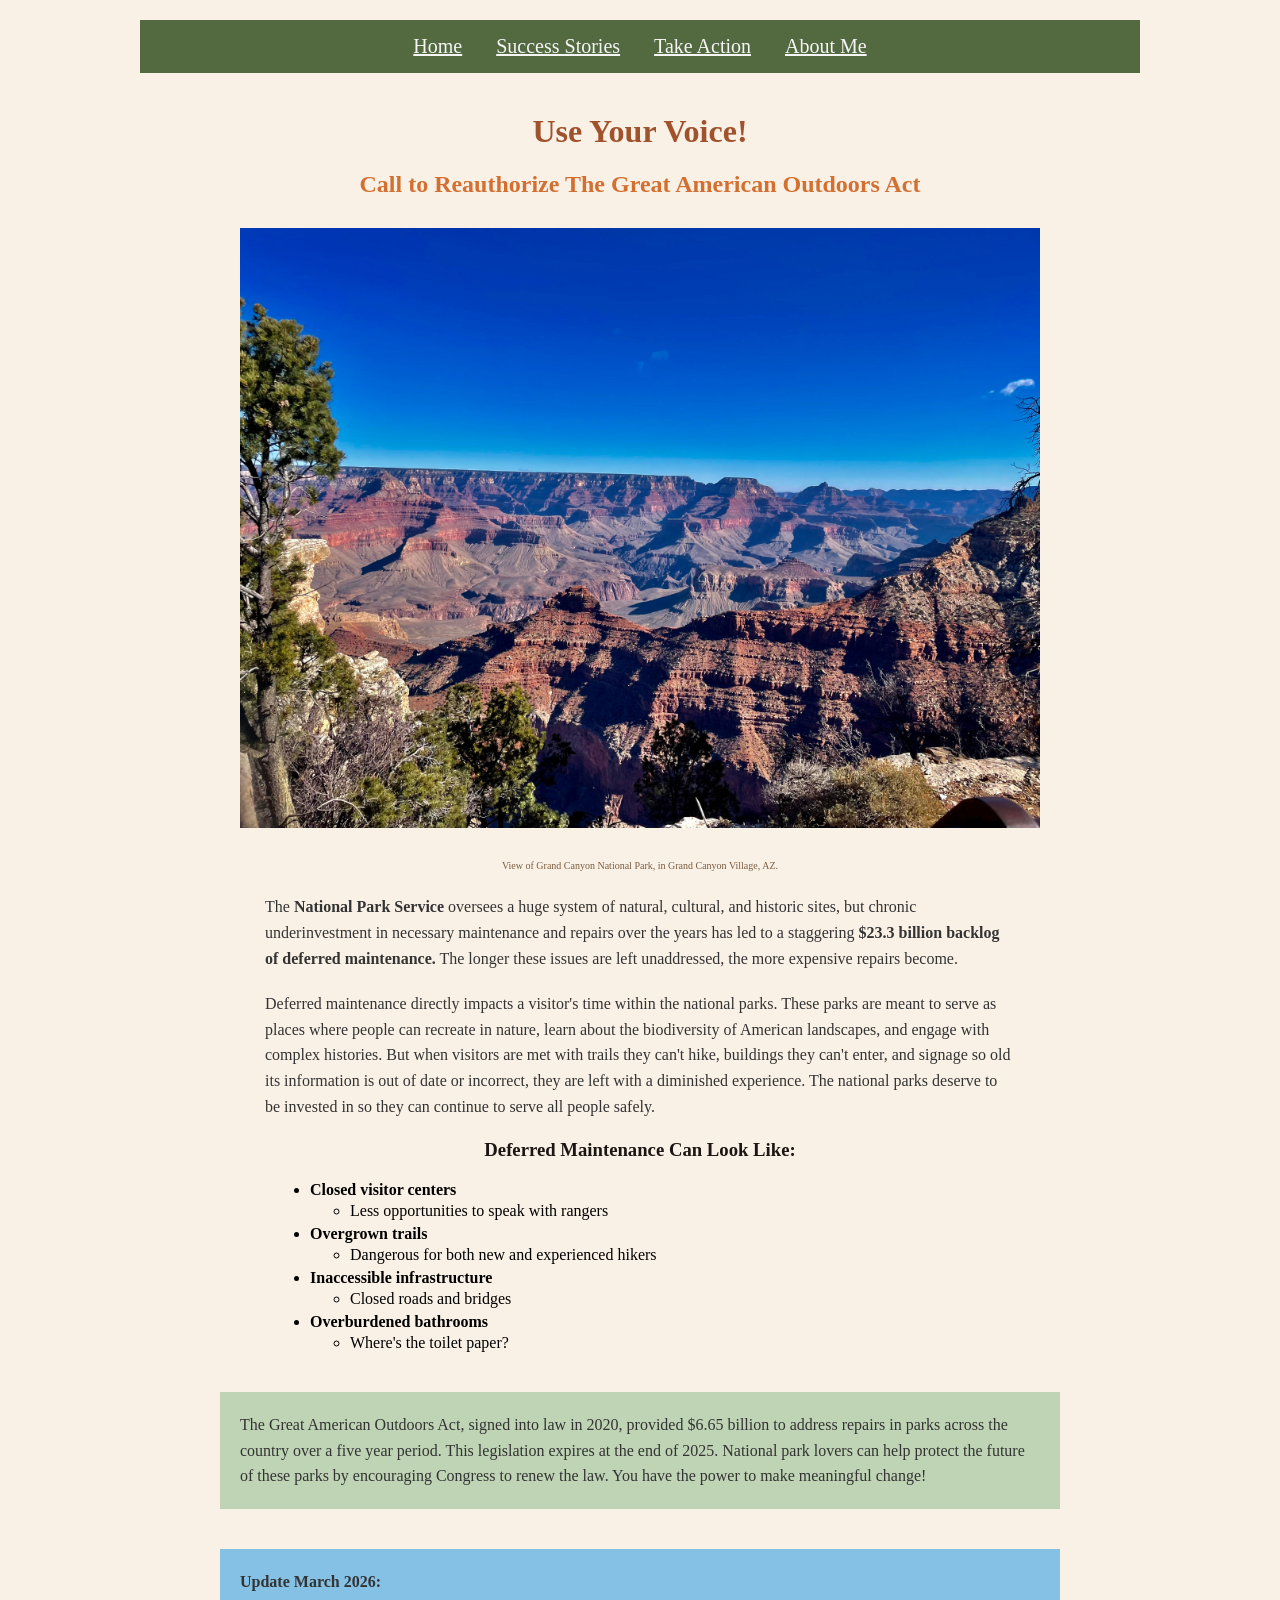
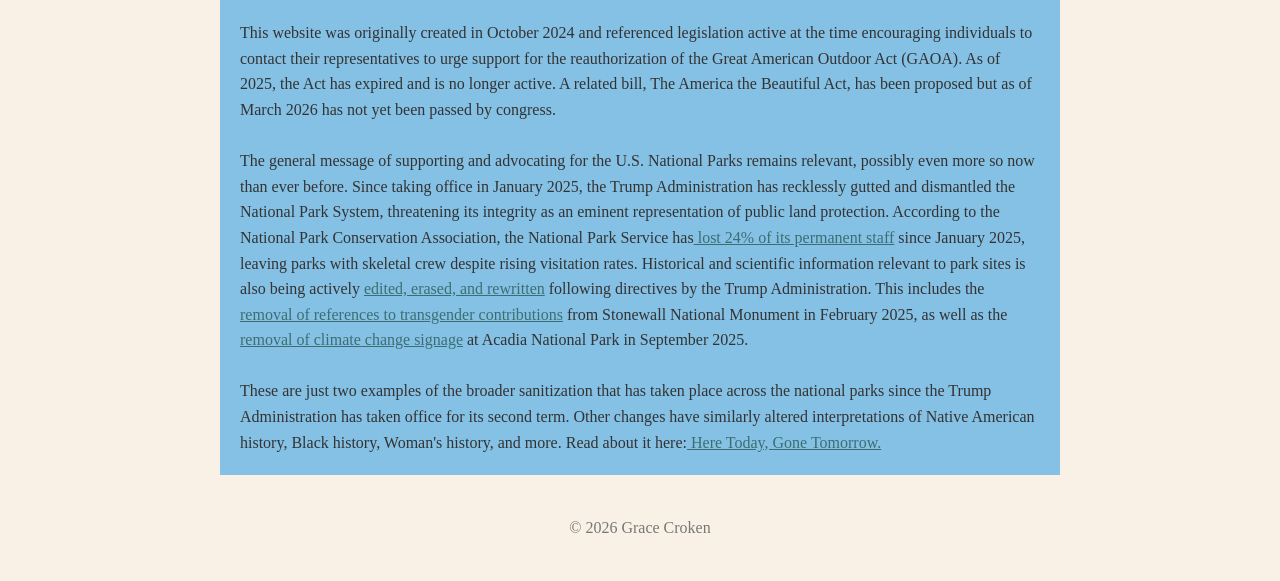
<file: index.html>
<!DOCTYPE html>
<html lang="en">
    
<head>
<meta charset="UTF-8">
 <title>Use Your Voice</title>
<link rel="stylesheet" href="screen.css">
</head>
    
<body class="index">

<div class="container">
    
<div class="menubar">
  <a href="index.html">Home</a> 
  <a href="successstories.html">Success Stories</a> 
  <a href="takeaction.html">Take Action</a>
  <a href="aboutgracecroken.html">About Me</a> 
</div>
        
<h1>Use Your Voice! </h1>
<h2> Call to Reauthorize The Great American Outdoors Act </h2>

<img src="GrandCanyon.jpg"
     alt= "Grand Canyon National Park">
<p class="caption"> View of Grand Canyon National Park, in Grand Canyon Village, AZ.</p>     

<p>
The <strong>National Park Service</strong> oversees a huge system of natural, cultural, and historic sites, but
chronic underinvestment in necessary maintenance and repairs over the years has led to a staggering <strong>$23.3 billion backlog of deferred maintenance.</strong>
The longer these issues are left unaddressed, the more expensive repairs become. 
</p>

<p>
Deferred maintenance directly impacts a visitor's time within the national parks. 
These parks are meant to serve as places where people can recreate in nature, learn about the biodiversity of American landscapes, and engage with complex histories. 
But when visitors are met with trails they can't hike, buildings they can't enter, and signage so old its information is out of date or incorrect, 
they are left with a diminished experience. The national parks deserve to be invested in so they can continue to serve all people safely. 
</p>
            
<h3> Deferred Maintenance Can Look Like:</h3>
<ul class="list1">
<li> <strong> Closed visitor centers </strong>
<ul> 
<li> Less opportunities to speak with rangers</li>
</ul>
</li>
<li> <strong>Overgrown trails  </strong>
<ul>
<li> Dangerous for both new and experienced hikers</li>
</ul>
</li>
<li> <strong> Inaccessible infrastructure</strong>
<ul>
<li> Closed roads and bridges</li>
</ul>
</li>
<li> <strong> Overburdened bathrooms </strong>
<ul>
<li> Where's the toilet paper?</li>
</ul>
</li>
</ul>  
        
  <p class="highlightbox"> 
    The Great American Outdoors Act, signed into law in 2020, provided $6.65 billion to address repairs in parks across the country over a five year period.
This legislation expires at the end of 2025. 
National park lovers can help protect the future of these parks by encouraging Congress to renew the law. You have the power to make meaningful change!
     </p>
    
 <p class="highlightbox3"> 
<strong>Update March 2026: </strong> 
<BR> <BR>
This website was originally created in October 2024 and referenced legislation active at the time encouraging individuals to contact their representatives to urge support for the reauthorization of the Great American Outdoor Act (GAOA).
As of 2025, the Act has expired and is no longer active. A related bill, The America the Beautiful Act, has been proposed but as of March 2026 has not yet been passed by congress.
<br> <br>
The general message of supporting and advocating for the U.S. National Parks remains relevant, possibly even more so now than ever before. Since taking office in January 2025, the Trump Administration has recklessly gutted and dismantled the National Park System, 
threatening its integrity as an eminent representation of public land protection.  
According to the National Park Conservation Association,
the National Park Service has<a href="https://www.npca.org/articles/9551-staffing-crisis-at-national-parks-reaches-breaking-point-new-data-shows-24"> lost 24% of its permanent staff</a> since January 2025, leaving parks with skeletal crew despite rising visitation rates.
Historical and scientific information relevant to park sites is also being actively <a href="https://www.npca.org/articles/11292-erasure-of-history-and-science-spreads-at-national-parks-across-the-country"> edited, erased, and rewritten</a> following directives by the Trump Administration.
This includes the <a href="https://www.npca.org/articles/6779-parks-group-responds-to-removal-of-transgender-contributions-at-stonewall"> removal of references to transgender contributions</a> from Stonewall National Monument in February 2025, 
as well as the <a href="https://www.npca.org/articles/10805-administration-doubles-down-on-erasing-history-and-silencing-science-in"> removal of climate change signage</a> at Acadia National Park in September 2025. 
 <br> <br>
These are just two examples of the broader sanitization that has taken place across the national parks since the Trump Administration has taken office for its second term.
Other changes have similarly altered interpretations of Native American history, Black history, Woman's history, and more. Read about it here:<a href="https://www.npca.org/articles/11327-here-today-gone-tomorrow"> Here Today, Gone Tomorrow.</a>
</p>
<p id="footer">  © 2026 Grace  Croken</p>
    
</div>
        
    </body>
</html>
</file>
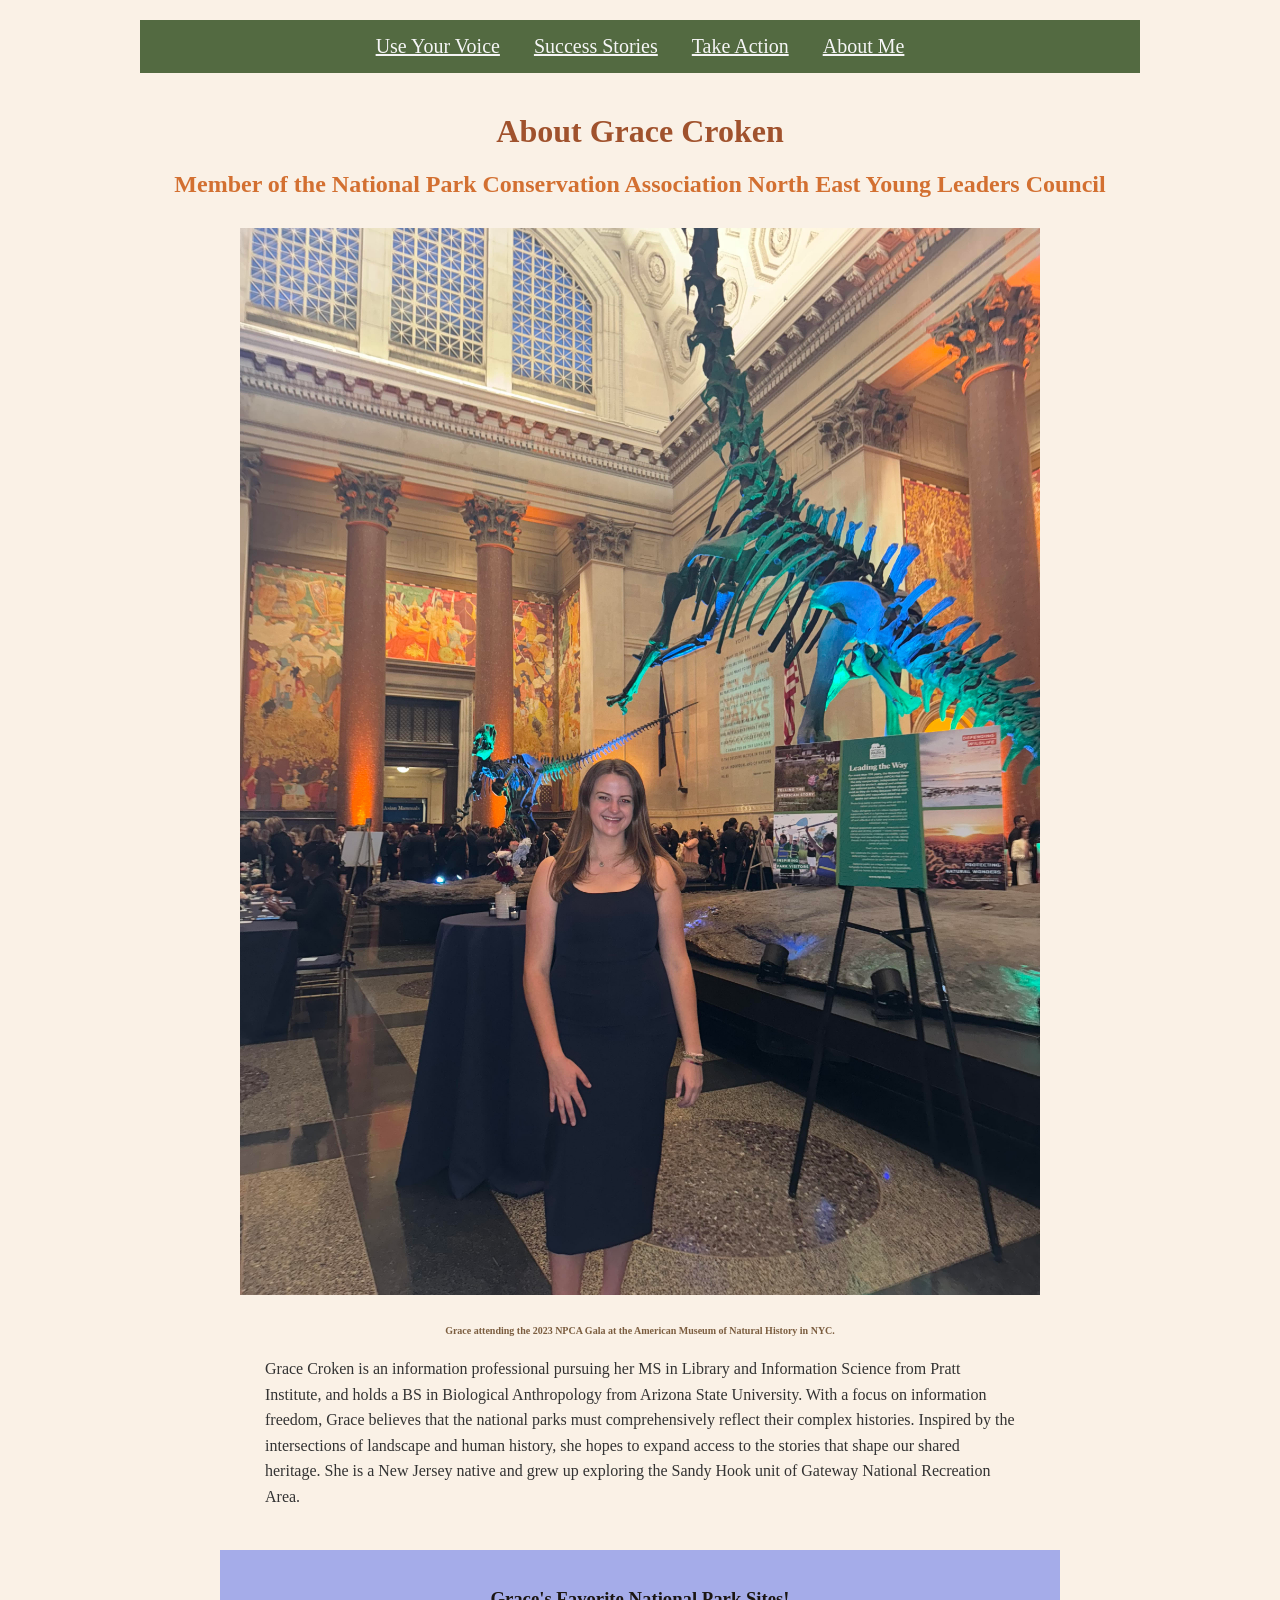
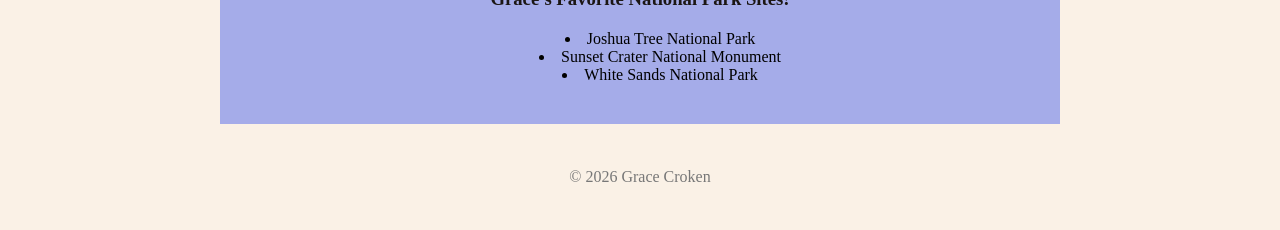
<file: aboutgracecroken.html>
<!DOCTYPE html>
<html lang="en">
    
<head>
<link rel="stylesheet" href="screen.css"> 
<meta charset="UTF-8">
<title>About Me</title>
</head>

<body>

<div class="container">
    
<div class="menubar">
  <a href="index.html">Use Your Voice</a> 
  <a href="successstories.html">Success Stories</a> 
  <a href="takeaction.html">Take Action</a>
  <a href="aboutgracecroken.html">About Me</a> 
</div>
            
<h1>About Grace Croken </h1>
<h2>Member of the National Park Conservation Association North East Young Leaders Council</h2>
    
<img src="GraceCroken.jpg"
   alt= "Grace Croken at NPCA Gala">

<h2 class="caption"> Grace attending the 2023 NPCA Gala at the American Museum of Natural History in NYC.</h2>
    
<p> 
Grace Croken is an information professional pursuing her MS in Library and Information Science from Pratt Institute, and holds a BS in Biological Anthropology from Arizona State University. 
With a focus on information freedom, Grace believes that the national parks must comprehensively reflect their complex histories. 
Inspired by the intersections of landscape and human history, she hopes to expand access to the stories that shape our shared heritage. 
She is a New Jersey native and grew up exploring the Sandy Hook unit of Gateway National Recreation Area.  
</p>
    
<div class="highlightbox2">
    <h3><strong> Grace's Favorite National Park Sites! </strong> </h3>
<ul> 
<li> Joshua Tree National Park </li>
<li>Sunset Crater National Monument </li>
<li> White Sands National Park </li>
</ul>
    </div>

    
<p id="footer"> © 2026 Grace  Croken</p>      
   
</div>
    
</body>
</html>
</file>
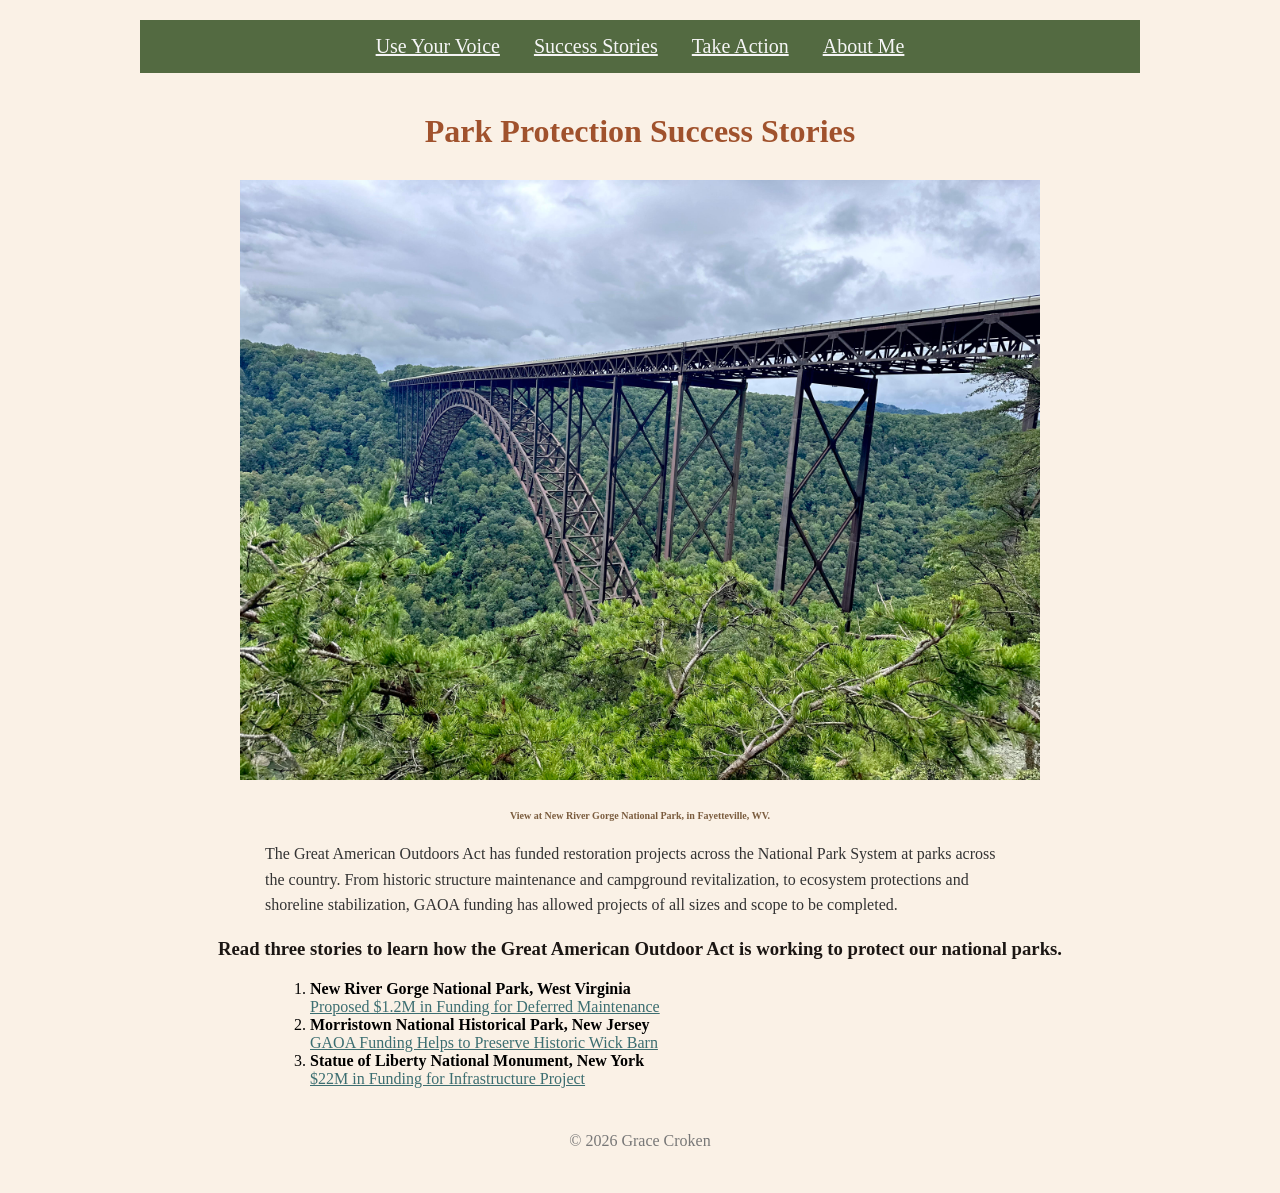
<file: successstories.html>
<!DOCTYPE html>
<html lang="en">

<head>
<link rel="stylesheet" href="screen.css"> 
<meta charset="UTF-8">
<title>Success Stories</title>
</head>

<body>

<div class="container">     
        
<div class="menubar">
  <a href="index.html">Use Your Voice</a> 
  <a href="successstories.html">Success Stories</a> 
  <a href="takeaction.html">Take Action</a>
  <a href="aboutgracecroken.html">About Me</a> 
</div>

<h1>Park Protection Success Stories </h1>
        
<img src="NewRiverGorge.jpg" 
     alt= "New River Gorge National Park">
        
<h2 class="caption"> View at New River Gorge National Park, in Fayetteville, WV.</h2>        
        
<p>  The Great American Outdoors Act has funded restoration projects across the National Park System at parks across the country.
From historic structure maintenance and campground revitalization, to ecosystem protections and shoreline stabilization, 
GAOA funding has allowed projects of all sizes and scope to be completed. </p>

<h3 class="intro2"> Read three stories to learn how the Great American Outdoor Act is working to protect our national parks.</h3>
        
<ol class="list2">
    <li> <strong> New River Gorge National Park, West Virginia </strong> <br> <a href="https://tinyurl.com/NPS-New-River-Gorge">Proposed $1.2M in Funding for Deferred Maintenance</a> </li>      
    <li> <strong> Morristown National Historical Park, New Jersey </strong> <br> <a href="https://tinyurl.com/NPS-Morristown"> GAOA Funding Helps to Preserve Historic Wick Barn</a> </li>
    <li> <strong> Statue of Liberty National Monument, New York </strong> <br> <a href="https://tinyurl.com/NPS-Statue-of-Liberty"> $22M in Funding for Infrastructure Project</a> </li>
</ol>

<p id="footer"> © 2026 Grace  Croken </p>

</div>
</body>
</html>
</file>
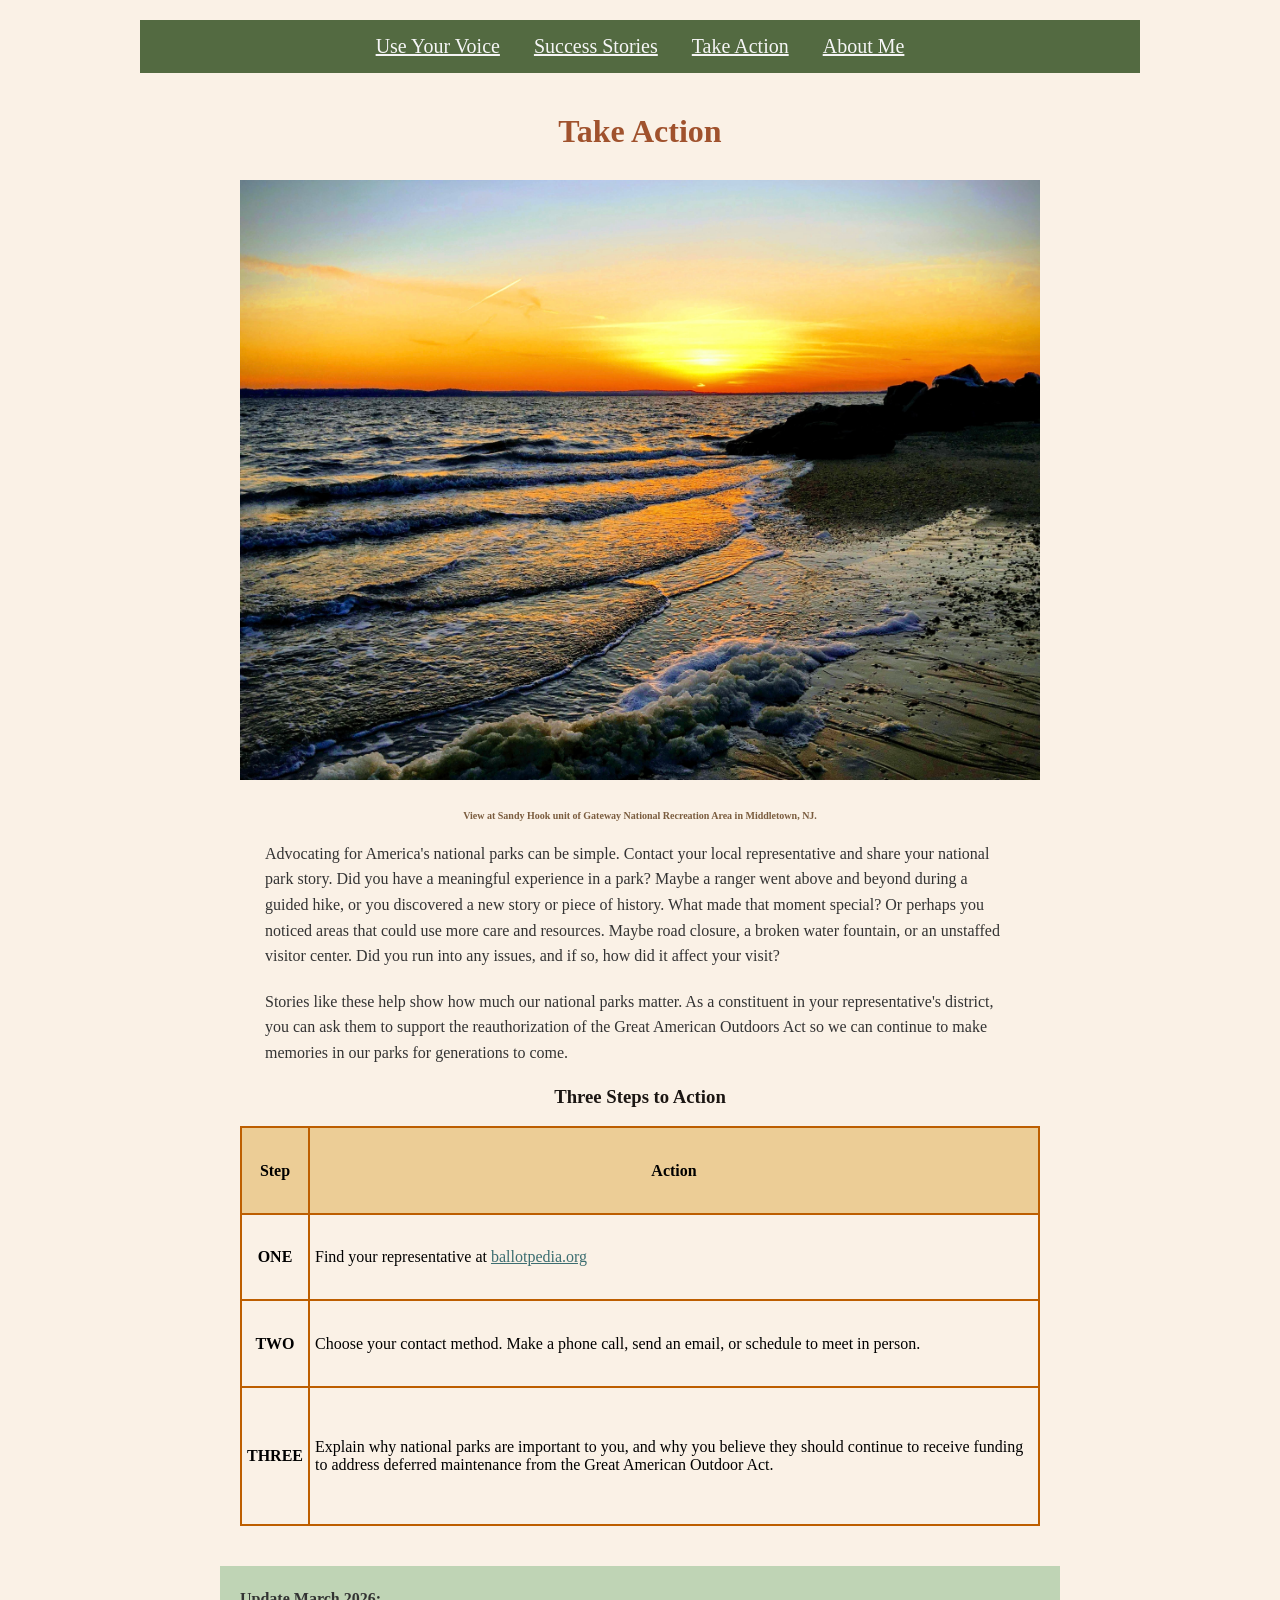
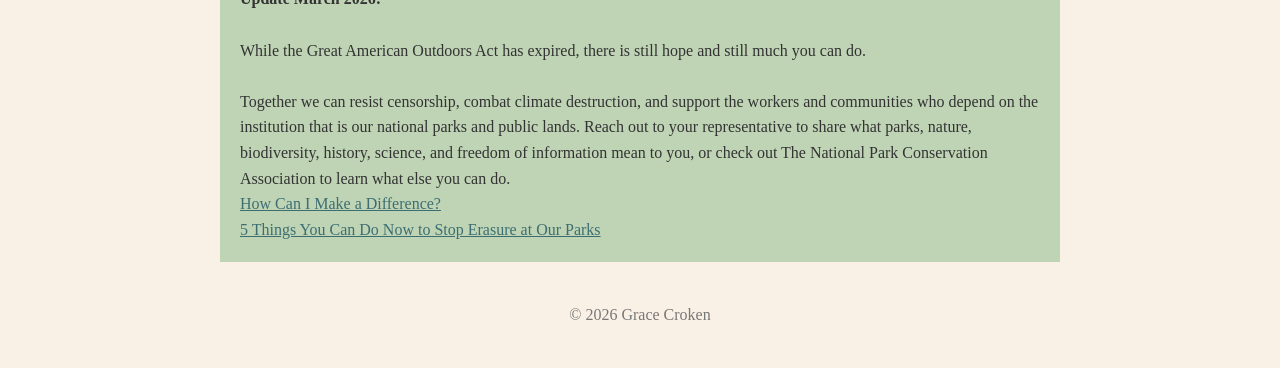
<file: takeaction.html>
<!DOCTYPE html>
<html lang="en">

<head>
 <link rel="stylesheet" href="screen.css"> 
<meta charset="UTF-8">
<title>Take Action</title>
</head>

<body>

<div class="container">
    
<div class="menubar">
  <a href="index.html">Use Your Voice</a> 
  <a href="successstories.html">Success Stories</a> 
  <a href="takeaction.html">Take Action</a>
  <a href="aboutgracecroken.html">About Me</a> 
</div>
    
<h1> Take Action </h1>
        
<img src="SandyHook.jpg"
     alt= "Gateway National Recreation Area">

<h2 class="caption"> View at Sandy Hook unit of Gateway National Recreation Area in Middletown, NJ.</h2>
        
<P>
Advocating for America's national parks can be simple. Contact your local representative and share your national park story. 
Did you have a meaningful experience in a park? Maybe a ranger went above and beyond during a guided hike, or you discovered a new story or piece of history. What made that moment special? 
Or perhaps you noticed areas that could use more care and resources. Maybe road closure, a broken water fountain, or an unstaffed visitor center. Did you run into any issues, and if so, how did it affect your visit?
</P> 

<p>
Stories like these help show how much our national parks matter. As a constituent in your representative's district, 
you can ask them to support the reauthorization of the Great American Outdoors Act so we can 
continue to make memories in our parks for generations to come.
</p>
        
<H3> Three Steps to Action</H3>

<table> 
<tr> 
<th>Step</th>
<th>Action </th>
</tr>
    
<tr>  
<td style="text-align: center"> <strong>ONE</strong> </td>
<td> Find your representative at <a href="https://ballotpedia.org/Main_Page"> ballotpedia.org</a></td>
</tr>
    
<tr>
<td style="text-align: center"> <strong>TWO</strong> </td> 
<td>Choose your contact method. Make a phone call, send an email, or schedule to meet in person.</td>
</tr>
    
<tr> 
 <td style="text-align: center" > <strong>THREE</strong> </td>
<td> Explain why national parks are important to you, and why you believe they should continue to receive funding to address deferred maintenance from the Great American Outdoor Act. </td>
 </tr> 
</table>

<p class="highlightbox"> 
<strong>Update March 2026: </strong> 
<BR> <BR>
While the Great American Outdoors Act has expired, there is still hope and still much you can do.
<br> <br>
Together we can resist censorship, combat climate destruction, and support the workers and communities who depend on the institution that is our national parks and public lands.
Reach out to your representative to share what parks, nature, biodiversity, history, science, and freedom of information mean to you, or check out The National Park Conservation Association to learn what else you can do. 
<br>
<a href="https://www.npca.org/articles/1517-how-can-i-make-a-difference"> How Can I Make a Difference?</a> 
<br>
<a href="https://www.npca.org/resources/4306-5-things-you-can-do-now-to-stop-erasure-at-our-parks?_gl=1*1leglds*_up*MQ..*_ga*MjY5MTg1NzkuMTc3MzY5MjQ4OA..*_ga_Q34526RVM3*czE3NzM2OTI0ODgkbzEkZzAkdDE3NzM2OTI0ODgkajYwJGwwJGgw"> 5 Things You Can Do Now to Stop Erasure at Our Parks</a> 
</p>
        
<p id="footer"> © 2026 Grace  Croken </p>
        
    </div>

    </body>       
</html>
</file>
<file: screen.css>
.container {
 max-width: 1000px;
 margin:auto;
 padding:20px;
}

body {
 background-color: #FAF1E6;
 font-family: Cambria, serif;
 margin: 0;
color: black;
}

.menubar {
 background-color: rgba(47, 78, 30, 0.82);
 text-align: center;
 padding: 15px;
 margin-bottom:30px;
}

.menubar a {
   font-size: 20px;
   color: whitesmoke;
   margin: 0 15px;
}

img { 
     display: block;
     margin: 30px auto;
     max-width: 80%;
}

h1 {
text-align: center;
 color: #A0522D;
 margin-top:40px;
   font: bold;
}
 
 h2 {
 text-align: center;
 color: rgb(211, 112, 49);
   font: bold;
 }

h3{
 text-align: center;
  color: #1b1613;
   font: bold;
}

.caption { text-align: center;
   color:#7a5c3e;
   font-size: 10px;
}

p {
   max-width: 750px;
 margin: 20px auto;
 line-height: 1.6;
color: #333333;
}

ul, ol {
max-width: 700px;
margin: 20px auto;
}

.list1 li {
   margin-bottom: 5px;
}

.list1 ul {
   margin-top: 3px;
   margin-bottom: 3px;
}


a {
   color: #3c6e71;  
}

.highlightbox {
 background-color: rgba(130, 181, 130, 0.49);
 padding: 20px;
 max-width: 800px;
 margin: 40px auto;
 text-align: left;
}

.highlightbox2 {
 background-color: rgba(122, 137, 235, 0.66);
 padding: 20px;
 max-width: 800px;
 margin: 40px auto;
 text-align: left;
}

.highlightbox3 {
 background-color: rgba(100, 180, 230, 0.78);
 padding: 20px;
 max-width: 800px;
 margin: 40px auto;
 text-align: left;
}

.highlightbox2 ul { 
text-align: center;
list-style-position: inside;
}


table {
 border-collapse: collapse;
 margin: 10px auto;
 width: 800px;
height: 400px;
}

th {
 background-color: rgba(233, 197, 132, 0.81);
}

th, td {
 border: 2px solid #bd5e00;
 padding: 5px;
font-size: 2.5;
}

#footer { 
    font-size: 16px;
    text-align: center;
    margin-top: 40px;
    color: #777;
}
</file>
